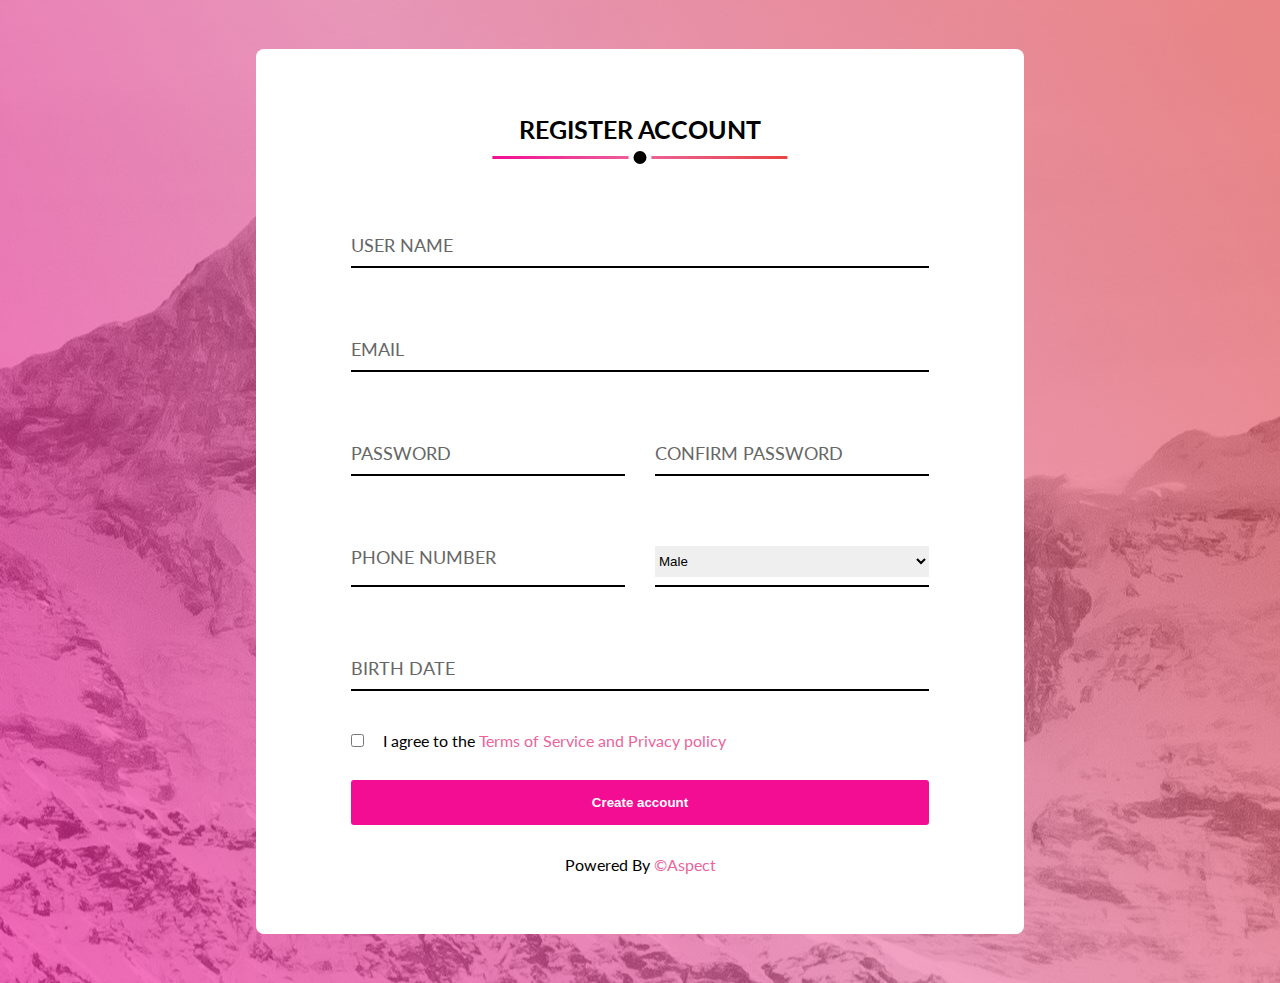
<file: index.html>
<!DOCTYPE html>
<html lang="en">
<head>
    <meta charset="UTF-8">
    <link rel="stylesheet" href="main.css">
    <meta name="viewport" content="width=device-width, initial-scale=1.0">
    <title>Assignment 1</title>
</head>
<body>
    

    <div class="section">
        <div class="container">
            <form action="" method="get" autocomplete="on">
                <div class="header">
                    register account
                </div>

                <div class="formsection">
                        <div class="group">
                            <input type="text" id="username" required>
                            <div class="bar"></div>
                            <label for="username">user name</label>
                        </div>
                        <div class="group">
                            <input type="text" id="email" required>
                            <div class="bar"></div>
                            <label for="email">email</label>
                        </div>
                <div class="flex">
                        <div class="group half">
                            <input type="password" id="password" required>
                            <div class="bar"></div>
                            <label for="password">password</label>
                        </div>
                        <div class="group half">
                            <input type="password" id="conpassword" required>
                            <div class="bar"></div>
                            <label for="conpassword">confirm password</label>
                        </div>
                </div>
                <div class="flex">
                        <div class="group half">
                            <input type="text" id="phone" required>
                            <div class="bar"></div>
                            <label for="phone">phone number</label>
                        </div>
                    <div class="group half">
                        <select id="gender" name="gender">
                            <option value="male">Male</option>
                            <option value="female">Female</option>
                            <option value="notknown">Prefer not to say</option>
                        </select>
                        <div class="bar"></div>
                    </div>
                </div>
                        <div class="group last">
                            <input class="birth" type="date" id="birth" required placeholder="MM/DD/YYYY">
                            <div class="bar"></div>
                            <label for="birth">birth date</label>
                        </div>
                        <div class="rules">
                            <input type="checkbox" id="rules" required>
                            <label for="rules">I agree to the <span><a href="#">Terms of Service and Privacy policy</a></span></label>
                        </div>
                    <button type="submit" class="specialbtn"><span>Create account</span></button>
                        <div class="copyrights">
                            <p>Powered By <span>&copy;Aspect</span></p>
                        </div>
                </div>

            </form>
        </div>
    </div>




</body>
</html>
</file>
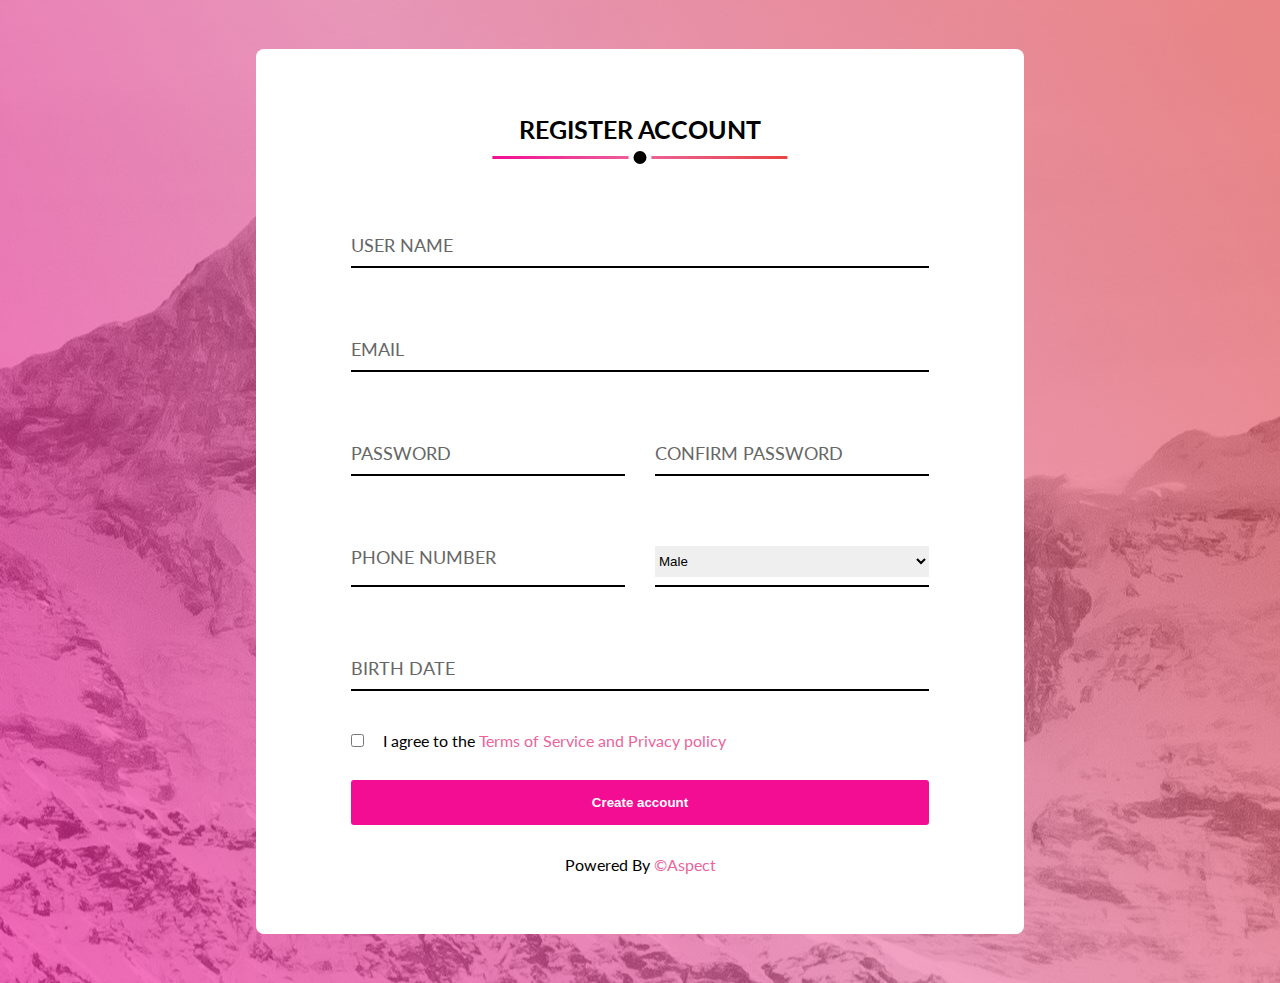
<file: Main.html>
<!DOCTYPE html>
<html lang="en">
<head>
    <meta charset="UTF-8">
    <link rel="stylesheet" href="main.css">
    <meta name="viewport" content="width=device-width, initial-scale=2.0">
    <title>Assignment 1</title>
</head>
<body>
    

    <div class="section">
        <div class="container">
            <form action="" method="get" autocomplete="on">
                <div class="header">
                    register account
                </div>

                <div class="formsection">
                        <div class="group">
                            <input type="text" id="username" required>
                            <div class="bar"></div>
                            <label for="username">user name</label>
                        </div>
                        <div class="group">
                            <input type="text" id="email" required>
                            <div class="bar"></div>
                            <label for="email">email</label>
                        </div>
                <div class="flex">
                        <div class="group half">
                            <input type="password" id="password" required>
                            <div class="bar"></div>
                            <label for="password">password</label>
                        </div>
                        <div class="group half">
                            <input type="password" id="conpassword" required>
                            <div class="bar"></div>
                            <label for="conpassword">confirm password</label>
                        </div>
                </div>
                <div class="flex">
                        <div class="group half">
                            <input type="text" id="phone" required>
                            <div class="bar"></div>
                            <label for="phone">phone number</label>
                        </div>
                    <div class="group half">
                        <select id="gender" name="gender">
                            <option value="male">Male</option>
                            <option value="female">Female</option>
                            <option value="notknown">Prefer not to say</option>
                        </select>
                        <div class="bar"></div>
                    </div>
                </div>
                        <div class="group last">
                            <input class="birth" type="date" id="birth" required placeholder="MM/DD/YYYY">
                            <div class="bar"></div>
                            <label for="birth">birth date</label>
                        </div>
                        <div class="rules">
                            <input type="checkbox" id="rules" required>
                            <label for="rules">I agree to the <span><a href="#">Terms of Service and Privacy policy</a></span></label>
                        </div>
                    <button type="submit" class="specialbtn"><span>Create account</span></button>
                        <div class="copyrights">
                            <p>Powered By <span>&copy;Aspect</span></p>
                        </div>
                </div>

            </form>
        </div>
    </div>




</body>
</html>
</file>
<file: main.css>
/*Font*/
@import url('https://fonts.googleapis.com/css2?family=Lato:wght@300;400;700&display=swap');
/*Font*/

/*Values*/
:root {
    --main-grad: linear-gradient(60deg , rgb(242, 13, 147) , rgb(235, 100, 156) , rgb(233, 67, 67));
}
/*Values*/

/*SETUP*/

body {
    font-family: 'Lato', sans-serif;
}

* {
    margin: 0;
    padding: 0;
    box-sizing: border-box;
}

a {
    text-decoration: none;
    color: black;
}

.flex {
    display: flex;
    justify-content: space-between;
    width: 100%;
    gap: 30px;
}

.container {
    margin-left: auto;
    margin-right: auto;
    padding: 0px 15px;
}

@media (min-width: 767px){
    .container {
        width: 750px;
    }
}
@media (min-width: 992px){
    .container {
        width: 970px;
    }
}
@media (min-width: 1200px){
    .container {
        width: 1700px;
    }
}

/*SETUP*/

/*SECTION*/



.section .container {
    background-image: url(imgs/Background.jpg);
    background-position: center;
    height: 983px;
    width: 100%;
    position: relative;
}

.section .container::before {
    content: "";
    width: 100%;
    height: 100%;
    background: var(--main-grad);
    position: absolute;
    left: 0;
    top: 0;
    opacity: 0.6;
}

.section .container form {
    background-color: white;
    position: absolute;
    width: 40%;
    height: 90%;
    top: 5%;
    left: 50%;
    transform: translateX(-50%);
    border-radius: 8px;
    padding: 15px;
}

.section .container form .header {
    font-weight: 700;
    display: flex;
    justify-content: center;
    font-size: 25px;
    position: relative;
    text-transform: uppercase;
    margin-top: 50px;
}

.section .container form .header::before {
    position: absolute;
    content: "";
    bottom: -15px;
    left: 50%;
    transform: translatex(-50%);
    width: 40%;
    height: 3px;
    background: var(--main-grad);
}

.section .container form .header::after {
    content: "";
    position: absolute;
    width: 13px;
    height: 13px;
    border-radius: 50%;
    background-color: black;
    border-width: 5px;
    border-style: solid;
    border-color: white;
    bottom: -25px;
    left: 50%;
    transform: translatex(-50%);
}

.formsection {
    padding: 80px;
    padding-bottom: 0;
    margin-bottom: 50px;
    margin-top: 10px;
}

.formsection .group {
    position: relative;
    margin-bottom: 80px;
}

.formsection .group label{
    font-size: 18px;
    text-transform: uppercase;
    color: #666;
    position: absolute;
    top: 0;
    z-index: 0;
    transition: all 0.2s ease 0s;
}

.formsection .last{
    margin-bottom: 50px;
}

.formsection .rules {
    margin-bottom: 30px;
}

.formsection .rules label {
    margin-left: 15px;
}

.formsection .rules span a{
    color: rgb(235, 100, 156);
}

.formsection .group input{
    width: 100%;
    height: 24px;
    display: block;
    position: relative;
    z-index: 1;
    background-color: transparent;
    border: 0px;
    outline: none;
}

.formsection .half {
    flex-basis: 50%;
}

.formsection .group input:focus ~ label , .formsection .group input:valid ~ label {
    top:-20px;
    font-size:13px;
}

.bar::before {
    width: 100%;
    content: "";
    position: absolute;
    height: 2px;
    background-color: black;
    bottom: -10px;
}

.bar::after {
    width: 0%;
    content: "";
    position: absolute;
    height: 2px;
    left: 50%;
    background: var(--main-grad);
    bottom: -10px;
    transform: translatex(-50%);
    transition: all 0.3s ease 0s;
}

input:focus + .bar::after {
    width: 100%;
}

.group select {
    border: none;
    outline: none;
    width: 100%;
    height: 31px;
}

.group .birth{
    opacity: 0;
    transition: all 0.2s ease 0s;
}
.group .birth:focus{
    opacity: 1;
}

.group .birth:valid {
    opacity: 1;
}

.specialbtn {
    width: 100%;
    padding: 15px 25px;
    background-color: rgb(242, 13, 147);
    border: none;
    outline: none;
    border-radius: 3px;
    color: white;
    font-weight: 700;
    cursor: pointer;
    position: relative;
    overflow: hidden;
}

.specialbtn span {
    position: relative;
}

.specialbtn::before {
    content: "";
    position: absolute;
    width: 0px;
    height: 100%;
    background-color: rgb(233, 67, 67);
    left: 0;
    top: 0;
    transition: all 0.3s ease 0s;
}

.specialbtn:hover::before {
    width: 100%;
}

.copyrights {
    display: flex;
    justify-content: center;
    margin-top: 30px;
}

.copyrights span {
    color: rgb(235, 100, 156);
}

/*SECTION*/

/*Responsive*/

@media (max-width: 1760px) {
    .section .container form {
        width: 60%;
    }
}

@media (max-width: 1190px) {
    .section .container form {
        width: 80%;
    }
}

@media (max-width: 840px) {
    .section .container form {
        width: 90%;
    }
}

@media (max-width: 767px) {

    .section .container form .formsection{
        padding: 10px;
        margin-top: 40px;
    }

    .section .container form .header {
        margin-top: 20px;
    }

    .section .container form .formsection .group{
        margin-bottom: 60px;
    }

    .flex {
        flex-direction: column;
        gap: 0;
    }
}



/*Responsive*/
</file>
